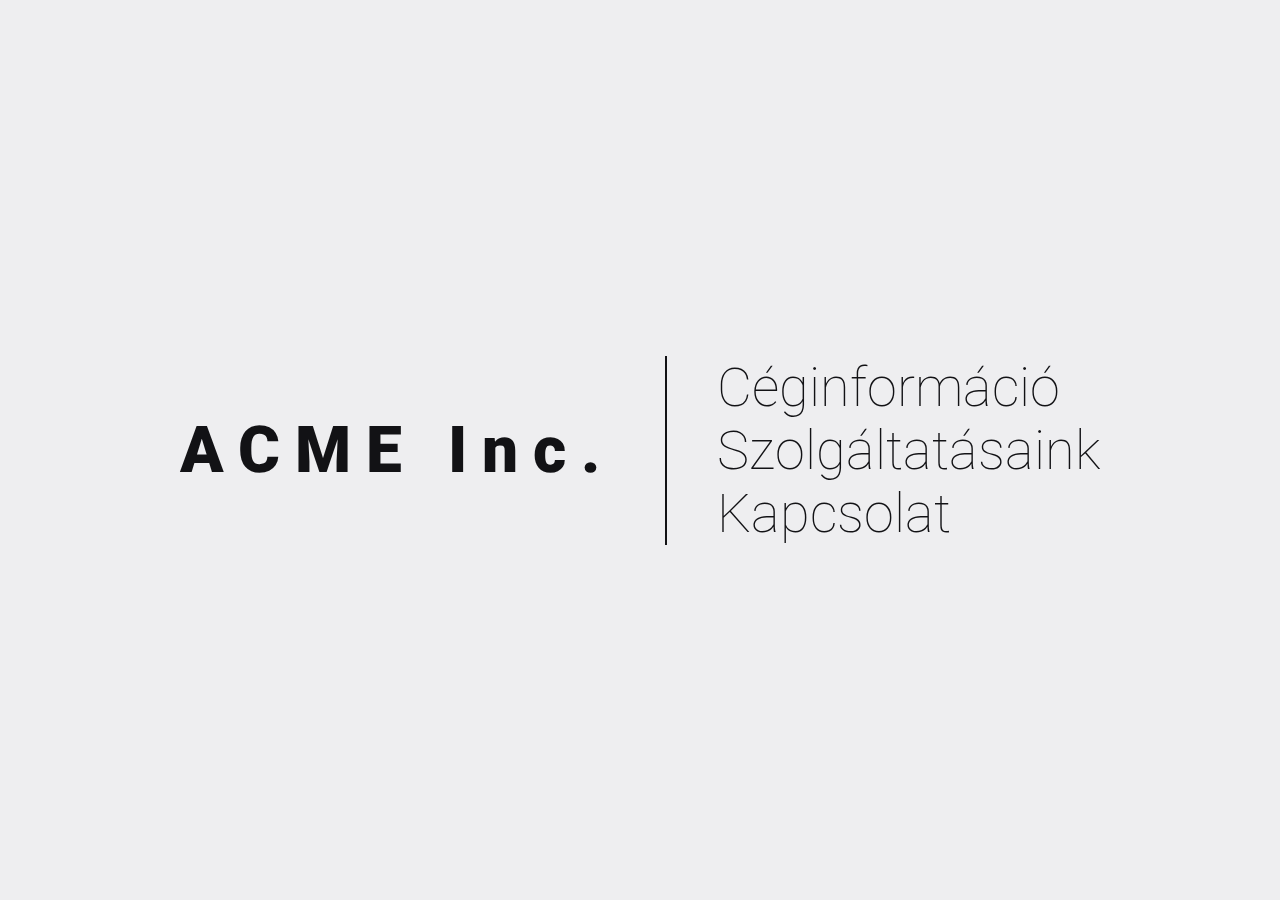
<file: index.html>
<!DOCTYPE html>
<html lang="en">
    <head>
        <meta charset="UTF-8">
        <meta name="viewport" content="width=device-width, initial-scale=1.0">
        <title>ACME Inc.</title>
        <link rel="preconnect" href="https://fonts.googleapis.com">
        <link rel="preconnect" href="https://fonts.gstatic.com" crossorigin>
        <link href="https://fonts.googleapis.com/css2?family=Roboto:ital,wght@0,100;0,300;0,400;0,500;0,700;0,900;1,100;1,300;1,400;1,500;1,700;1,900&display=swap" rel="stylesheet">
        <link rel="apple-touch-icon" sizes="180x180" href="img/apple-touch-icon.png">
        <link rel="icon" type="image/png" sizes="32x32" href="img/favicon-32x32.png">
        <link rel="icon" type="image/png" sizes="16x16" href="img/favicon-16x16.png">
        <link href="css/main.css" rel="stylesheet" type="text/css">
        <link href="css/index.css" rel="stylesheet" type="text/css">
    </head>

    <body>
        <div class="container">
            <div class="menu-container">
                <div class="brand">ACME Inc.</div>
                <div class="separator"></div>
                <div class="menu-item-container">
                    <a href="ceginformacio.html">Céginformáció</a>
                    <a href="szolgaltatasaink.html">Szolgáltatásaink</a>
                    <a href="kapcsolat.html">Kapcsolat</a>
                </div>
            </div>
        </div>
    </body>
</html>
</file>
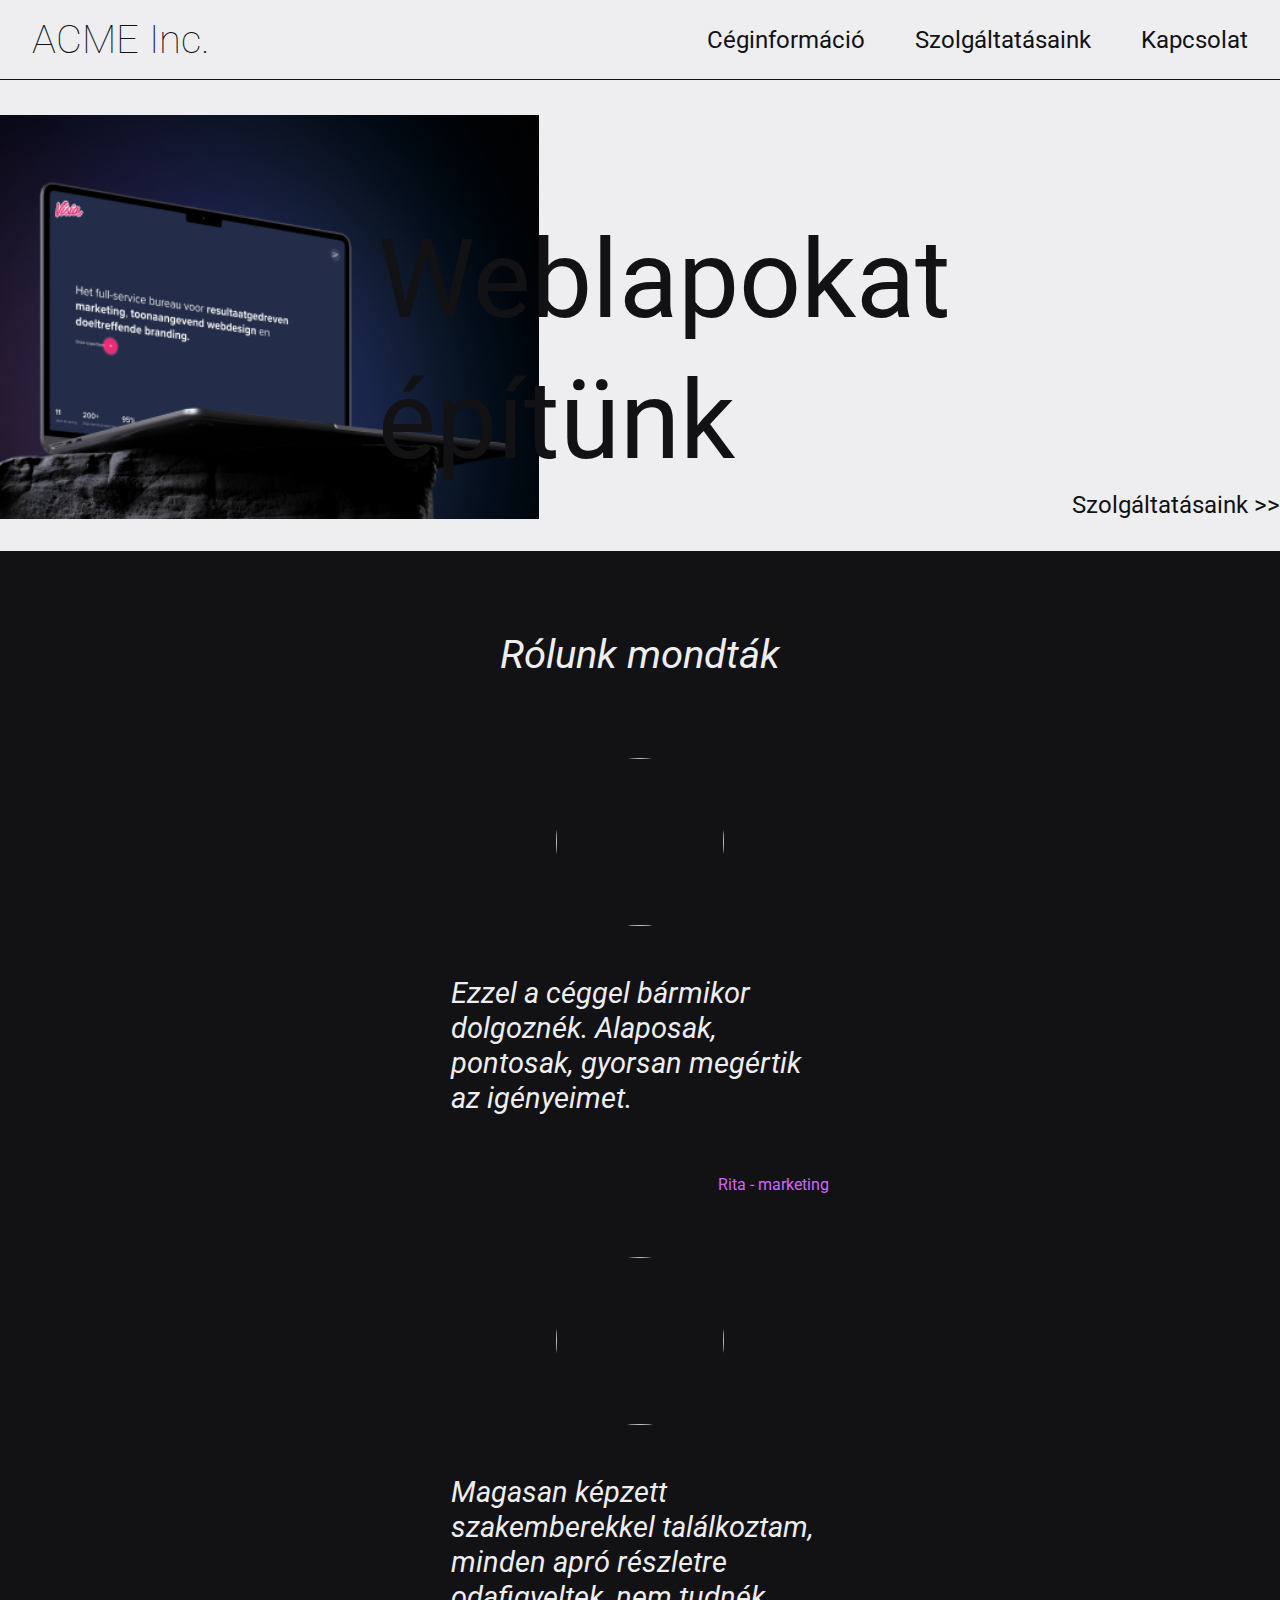
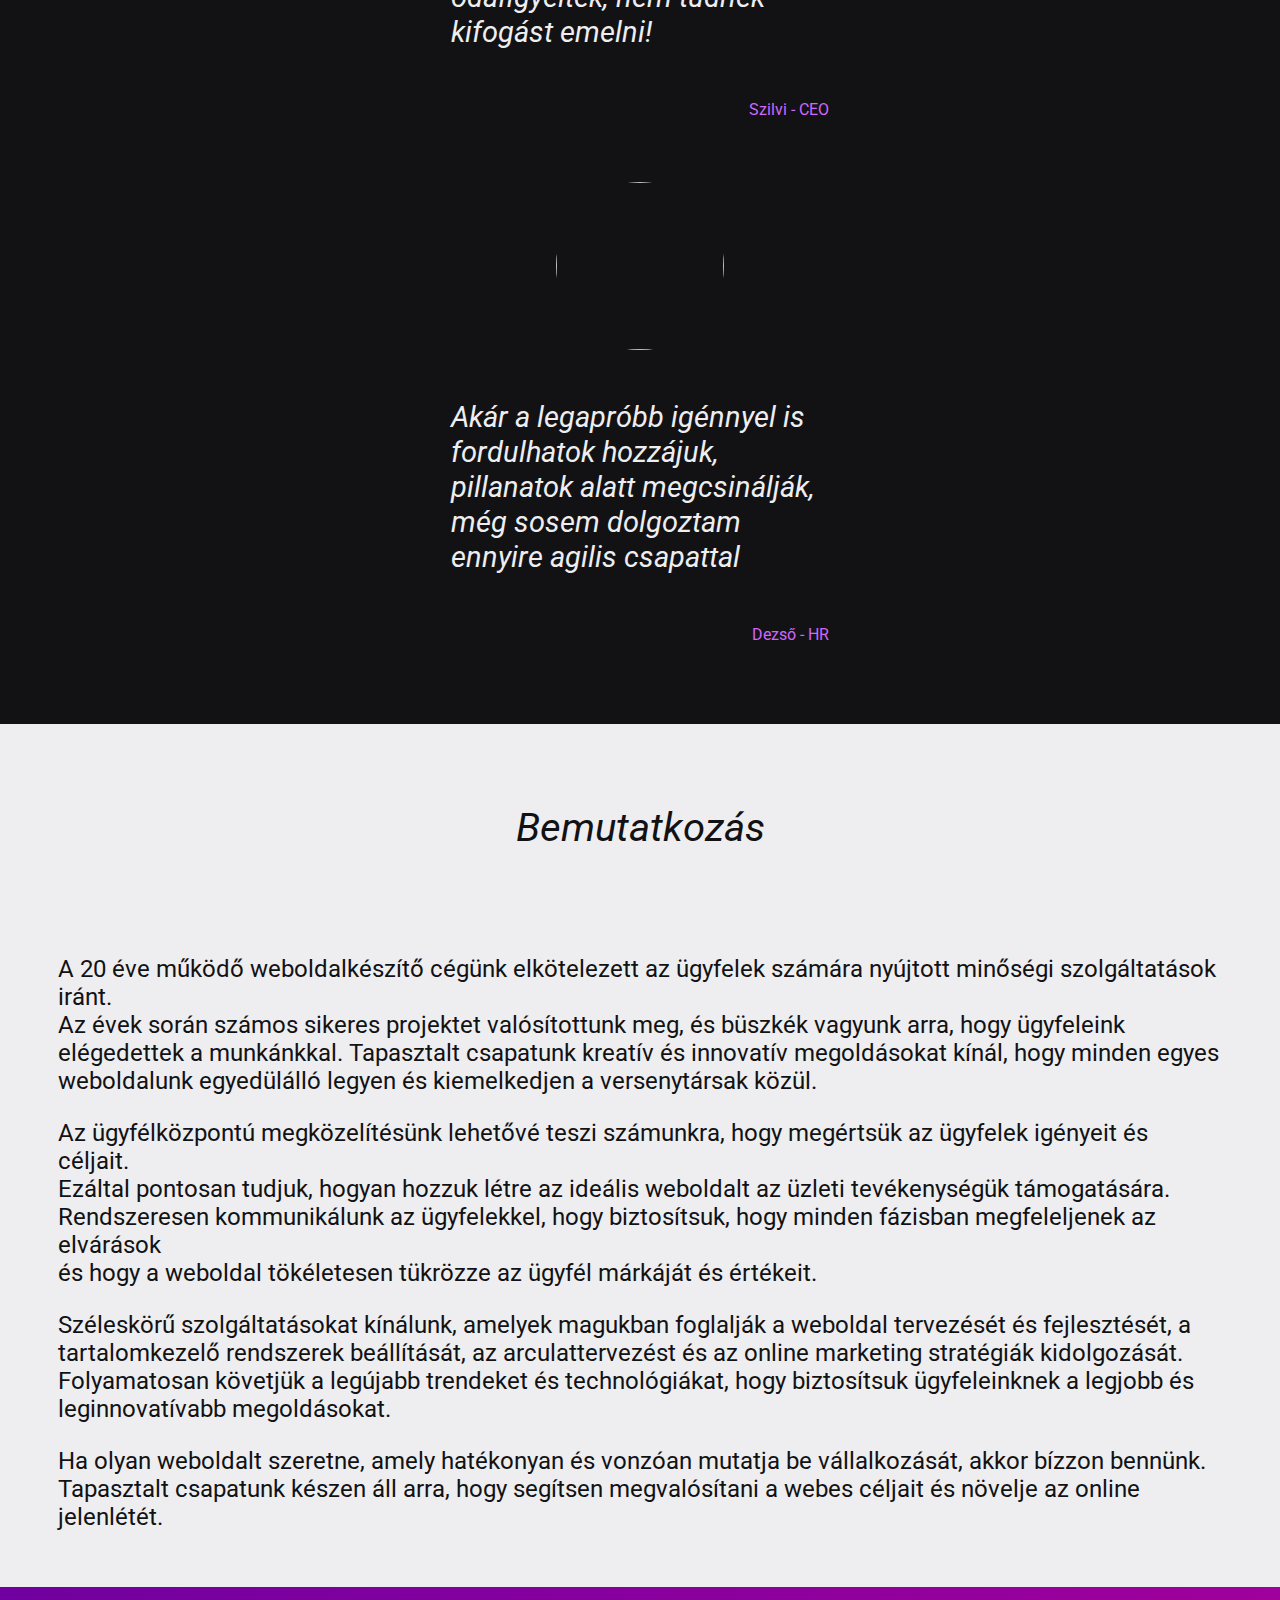
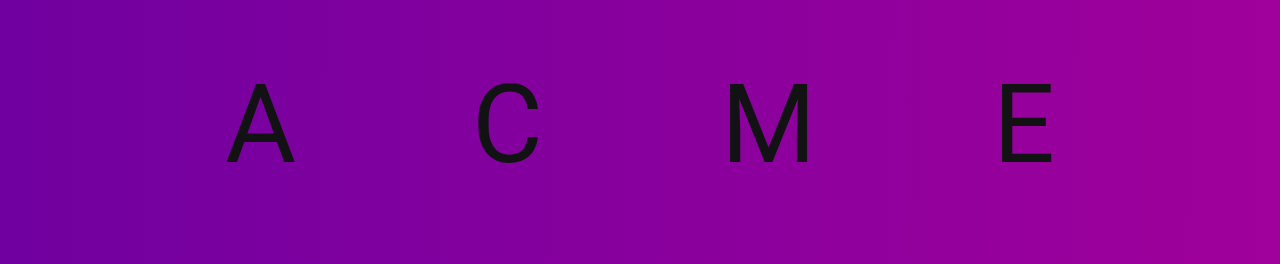
<file: ceginformacio.html>
<!DOCTYPE html>
<html lang="en">
    <head>
        <meta charset="UTF-8">
        <meta name="viewport" content="width=device-width, initial-scale=1.0">
        <title>ACME Inc. - Céginformáció</title>
        <link rel="preconnect" href="https://fonts.googleapis.com">
        <link rel="preconnect" href="https://fonts.gstatic.com" crossorigin>
        <link href="https://fonts.googleapis.com/css2?family=Roboto:ital,wght@0,100;0,300;0,400;0,500;0,700;0,900;1,100;1,300;1,400;1,500;1,700;1,900&display=swap" rel="stylesheet">
        <link rel="apple-touch-icon" sizes="180x180" href="img/apple-touch-icon.png">
        <link rel="icon" type="image/png" sizes="32x32" href="img/favicon-32x32.png">
        <link rel="icon" type="image/png" sizes="16x16" href="img/favicon-16x16.png">
        <link href="css/main.css" rel="stylesheet" type="text/css">
        <link href="css/top-menu.css" rel="stylesheet" type="text/css">
        <link href="css/ceginformacio.css" rel="stylesheet" type="text/css">
        <link href="css/footer.css" rel="stylesheet" type="text/css">
        <script src="js/main.js"></script>
        <script src="js/ceginformacio.js"></script>
    </head>

    <body>
        <div class="container">
            <nav id="top-menu-container">
            </nav>

            <section class="szolgaltatasaink-container">
                <div class="content">
                    <div class="caption">
                        Weblapokat<br>építünk
                    </div>
                    <a href="szolgaltatasaink.html">Szolgáltatásaink >></a>
                </div>
            </section>

            <section class="rolunkmondtak-container">
                <div class="caption">
                    Rólunk mondták
                </div>
                <div class="content">
                    <div class="notion">
                        <img class="avatar">
                        <div class="text">
                            Ezzel a céggel bármikor dolgoznék. Alaposak, pontosak, gyorsan megértik az igényeimet.
                        </div>
                        <div class="nameandtitle">
                            Rita - marketing
                        </div>
                    </div>
                    <div class="notion">
                        <img class="avatar">
                        <div class="text">
                            Magasan képzett szakemberekkel találkoztam, minden apró részletre odafigyeltek, nem tudnék kifogást emelni!
                        </div>
                        <div class="nameandtitle">
                            Szilvi - CEO
                        </div>
                    </div>
                    <div class="notion">
                        <img class="avatar">
                        <div class="text">
                            Akár a legapróbb igénnyel is fordulhatok hozzájuk, pillanatok alatt megcsinálják, még sosem dolgoztam ennyire agilis csapattal
                        </div>
                        <div class="nameandtitle">
                            Dezső - HR
                        </div>
                    </div>

                </div>
            </section>

            <section class="bemutatkozas-container">
                <div class="caption">
                    Bemutatkozás
                </div>
                <div class="content">
                    <p>
                        A 20 éve működő weboldalkészítő cégünk elkötelezett az ügyfelek számára nyújtott minőségi szolgáltatások iránt.<br>
                        Az évek során számos sikeres projektet valósítottunk meg, és büszkék vagyunk arra, hogy ügyfeleink elégedettek a munkánkkal. Tapasztalt csapatunk kreatív és innovatív megoldásokat kínál, hogy minden egyes weboldalunk egyedülálló legyen és kiemelkedjen a versenytársak közül.<br>
                    </p>
                    <p>
                        Az ügyfélközpontú megközelítésünk lehetővé teszi számunkra, hogy megértsük az ügyfelek igényeit és céljait.<br>
                        Ezáltal pontosan tudjuk, hogyan hozzuk létre az ideális weboldalt az üzleti tevékenységük támogatására.<br>
                        Rendszeresen kommunikálunk az ügyfelekkel, hogy biztosítsuk, hogy minden fázisban megfeleljenek az elvárások<br>
                        és hogy a weboldal tökéletesen tükrözze az ügyfél márkáját és értékeit.<br>
                    </p>
                    <p>
                        Széleskörű szolgáltatásokat kínálunk, amelyek magukban foglalják a weboldal tervezését és fejlesztését, a<br>
                        tartalomkezelő rendszerek beállítását, az arculattervezést és az online marketing stratégiák kidolgozását.<br>
                        Folyamatosan követjük a legújabb trendeket és technológiákat, hogy biztosítsuk ügyfeleinknek a legjobb és<br>
                        leginnovatívabb megoldásokat.<br>
                    </p>
                    <p>
                        Ha olyan weboldalt szeretne, amely hatékonyan és vonzóan mutatja be vállalkozását, akkor bízzon bennünk.<br>
                        Tapasztalt csapatunk készen áll arra, hogy segítsen megvalósítani a webes céljait és növelje az online jelenlétét.<br>
                    </p>
                </div>
            </section>
            <footer id="footer">
            </footer>
        </div>
    </body>

    <script>
        var gMain = new Main();
        var gCeginformacio = new Ceginformacio();

        document.addEventListener("DOMContentLoaded", (event) => {
            gMain.init();
            gCeginformacio.init();
        });
    </script>
</html>
</file>
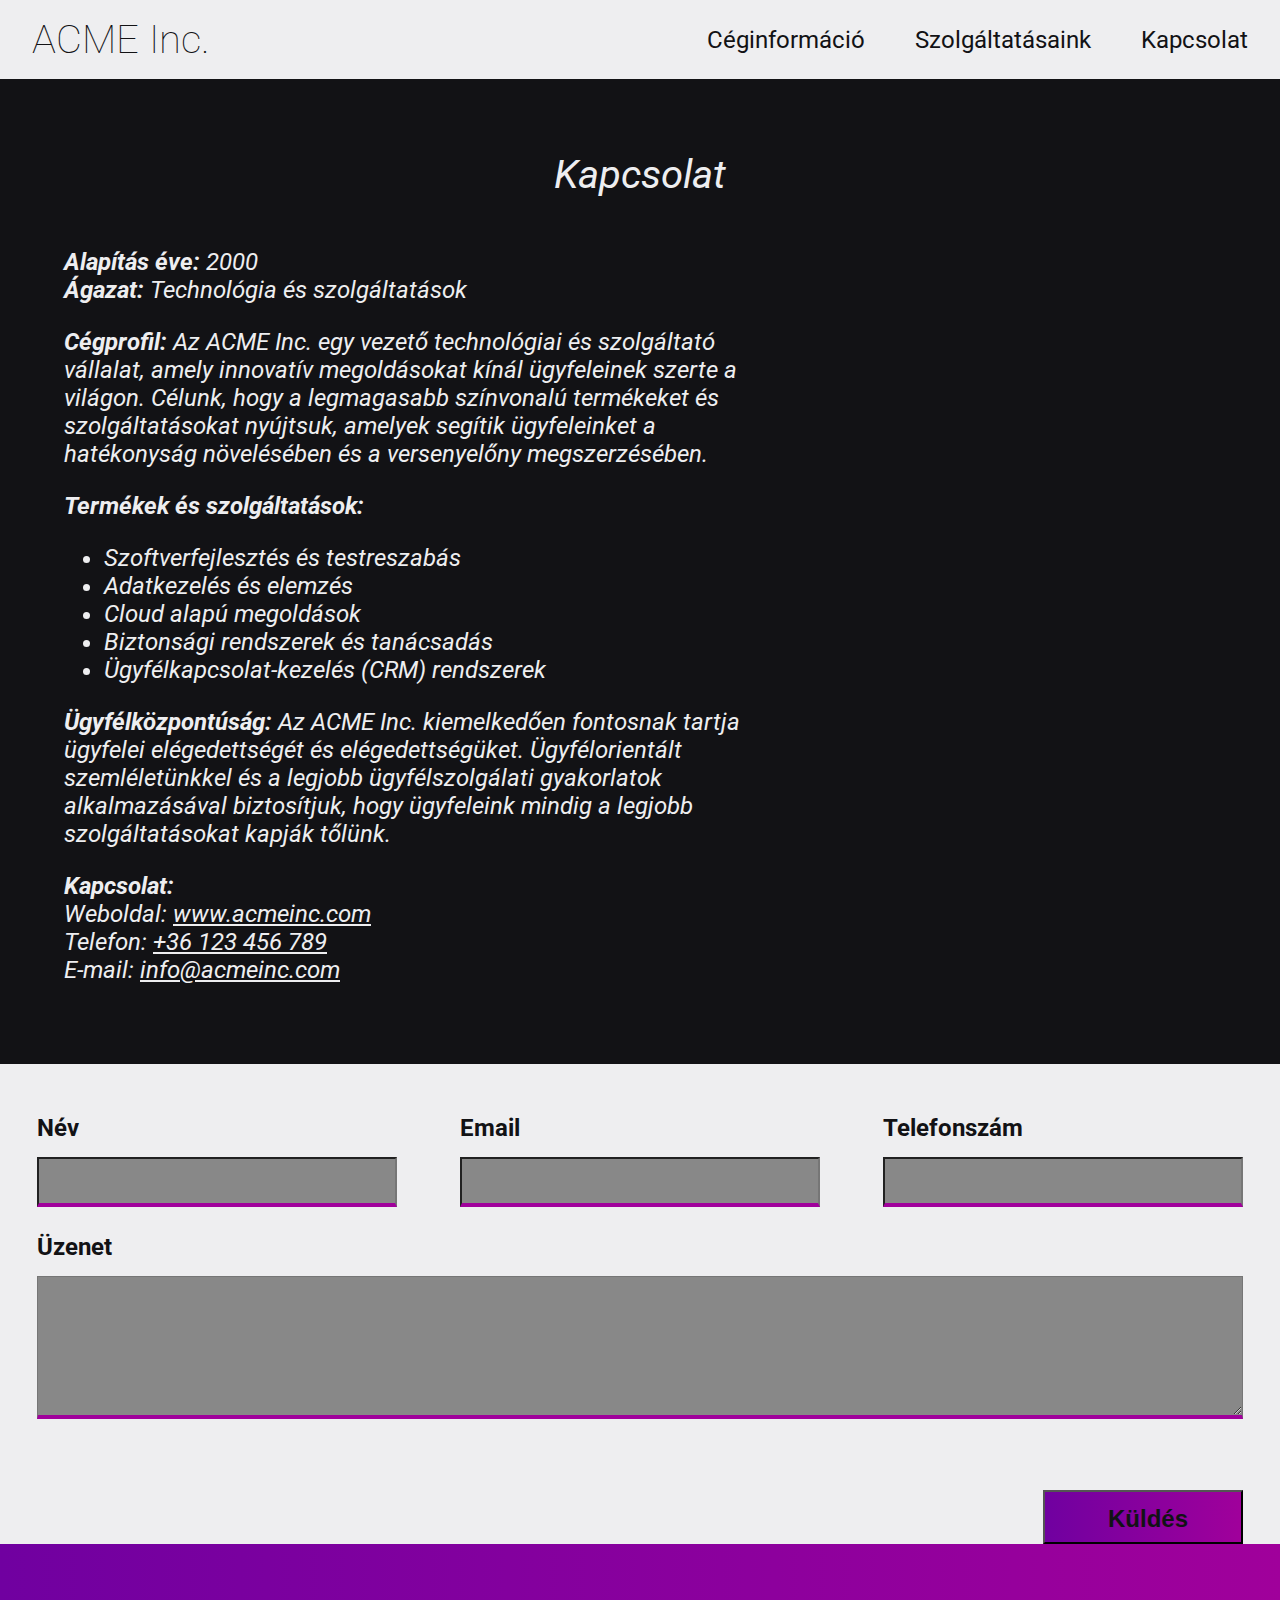
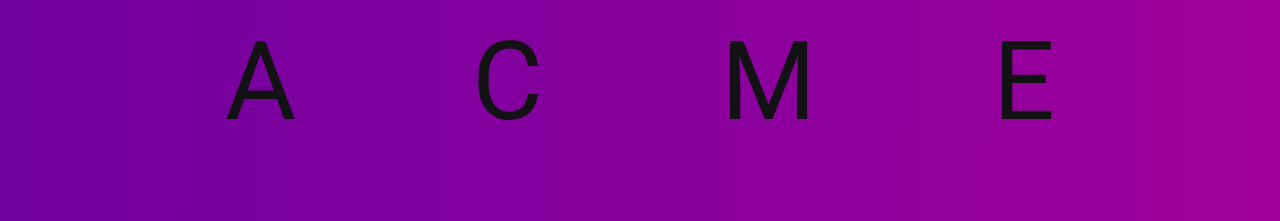
<file: kapcsolat.html>
<!DOCTYPE html>
<html lang="en" xmlns="http://www.w3.org/1999/html">
    <head>
        <meta charset="UTF-8">
        <meta name="viewport" content="width=device-width, initial-scale=1.0">
        <title>ACME Inc. -Szolgáltatásaink</title>
        <link rel="preconnect" href="https://fonts.googleapis.com">
        <link rel="preconnect" href="https://fonts.gstatic.com" crossorigin>
        <link href="https://fonts.googleapis.com/css2?family=Roboto:ital,wght@0,100;0,300;0,400;0,500;0,700;0,900;1,100;1,300;1,400;1,500;1,700;1,900&display=swap" rel="stylesheet">
        <link rel="apple-touch-icon" sizes="180x180" href="img/apple-touch-icon.png">
        <link rel="icon" type="image/png" sizes="32x32" href="img/favicon-32x32.png">
        <link rel="icon" type="image/png" sizes="16x16" href="img/favicon-16x16.png">
        <link href="css/main.css" rel="stylesheet" type="text/css">
        <link href="css/top-menu.css" rel="stylesheet" type="text/css">
        <link href="css/kapcsolat.css" rel="stylesheet" type="text/css">
        <link href="css/footer.css" rel="stylesheet" type="text/css">
        <script src="js/main.js"></script>
    </head>

    <body>
        <div class="container">
            <nav id="top-menu-container">
            </nav>
            <section class="kapcsolat-container">
                <div class="caption">
                    Kapcsolat
                </div>
                <div class="content">
                    <div class="kapcsolat">
                        <p>
                            <strong>Alapítás éve:</strong> 2000<br>
                            <strong>Ágazat:</strong> Technológia és szolgáltatások<br>
                        </p>
                        <p>
                            <strong>Cégprofil:</strong> Az ACME Inc. egy vezető technológiai és szolgáltató vállalat, amely innovatív megoldásokat kínál ügyfeleinek szerte a világon. Célunk, hogy a legmagasabb színvonalú termékeket és szolgáltatásokat nyújtsuk, amelyek segítik ügyfeleinket a hatékonyság növelésében és a versenyelőny megszerzésében.
                        </p>
                        <p>
                            <strong>Termékek és szolgáltatások:</strong>
                            <ul>
                                <li>Szoftverfejlesztés és testreszabás</li>
                                <li>Adatkezelés és elemzés</li>
                                <li>Cloud alapú megoldások</li>
                                <li>Biztonsági rendszerek és tanácsadás</li>
                                <li>Ügyfélkapcsolat-kezelés (CRM) rendszerek</li>
                            </ul>
                        </p>
                        <p>
                            <strong>Ügyfélközpontúság:</strong> Az ACME Inc. kiemelkedően fontosnak tartja ügyfelei elégedettségét és elégedettségüket. Ügyfélorientált szemléletünkkel és a legjobb ügyfélszolgálati gyakorlatok alkalmazásával biztosítjuk, hogy ügyfeleink mindig a legjobb szolgáltatásokat kapják tőlünk.
                        </p>
                        <div class="contact">
                            <strong>Kapcsolat:</strong>
                            <div>Weboldal: <a href="www.acmeinc.com">www.acmeinc.com</a></div>
                            <div>Telefon: <a href="tel:+36 123 456 789">+36 123 456 789</a></div>
                            <div>E-mail: <a href="mailto:info@acmeinc.com">info@acmeinc.com</a></div>
                        </div>
                    </div>
                    <iframe class="map" src="https://www.google.com/maps/embed?pb=!1m14!1m12!1m3!1d2693.8485912040987!2d21.621055776096156!3d47.5318106762461!2m3!1f0!2f0!3f0!3m2!1i1024!2i768!4f13.1!5e0!3m2!1shu!2shu!4v1708366495299!5m2!1shu!2shu" width="600" height="450" style="border:0;" allowfullscreen="" loading="lazy" referrerpolicy="no-referrer-when-downgrade"></iframe>
                </div>
            </section>

            <section class="message-container">
                <form id="message" method="post" action="www.acmeinc.com/message">
                    <div class="input-group">
                        <input id="message-name" type="text">
                        <label for="message-name">Név</label>
                    </div>
                    <div class="input-group">
                        <input id="message-email" type="email">
                        <label for="message-email">Email</label>
                    </div>
                    <div class="input-group">
                        <input id="message-phone" type="tel">
                        <label for="message-phone">Telefonszám</label>
                    </div>
                    <div class="input-group">
                        <textarea id="message-text"></textarea>
                        <label for="message-text">Üzenet</label>
                    </div>
                    <button type="submit">Küldés</button>
                </form>
            </section>
            <footer id="footer">
            </footer>
        </div>
    </body>
    <script>
        var gMain = new Main();

        document.addEventListener("DOMContentLoaded", (event) => {
            gMain.init();
        });
    </script>
</html>
</file>
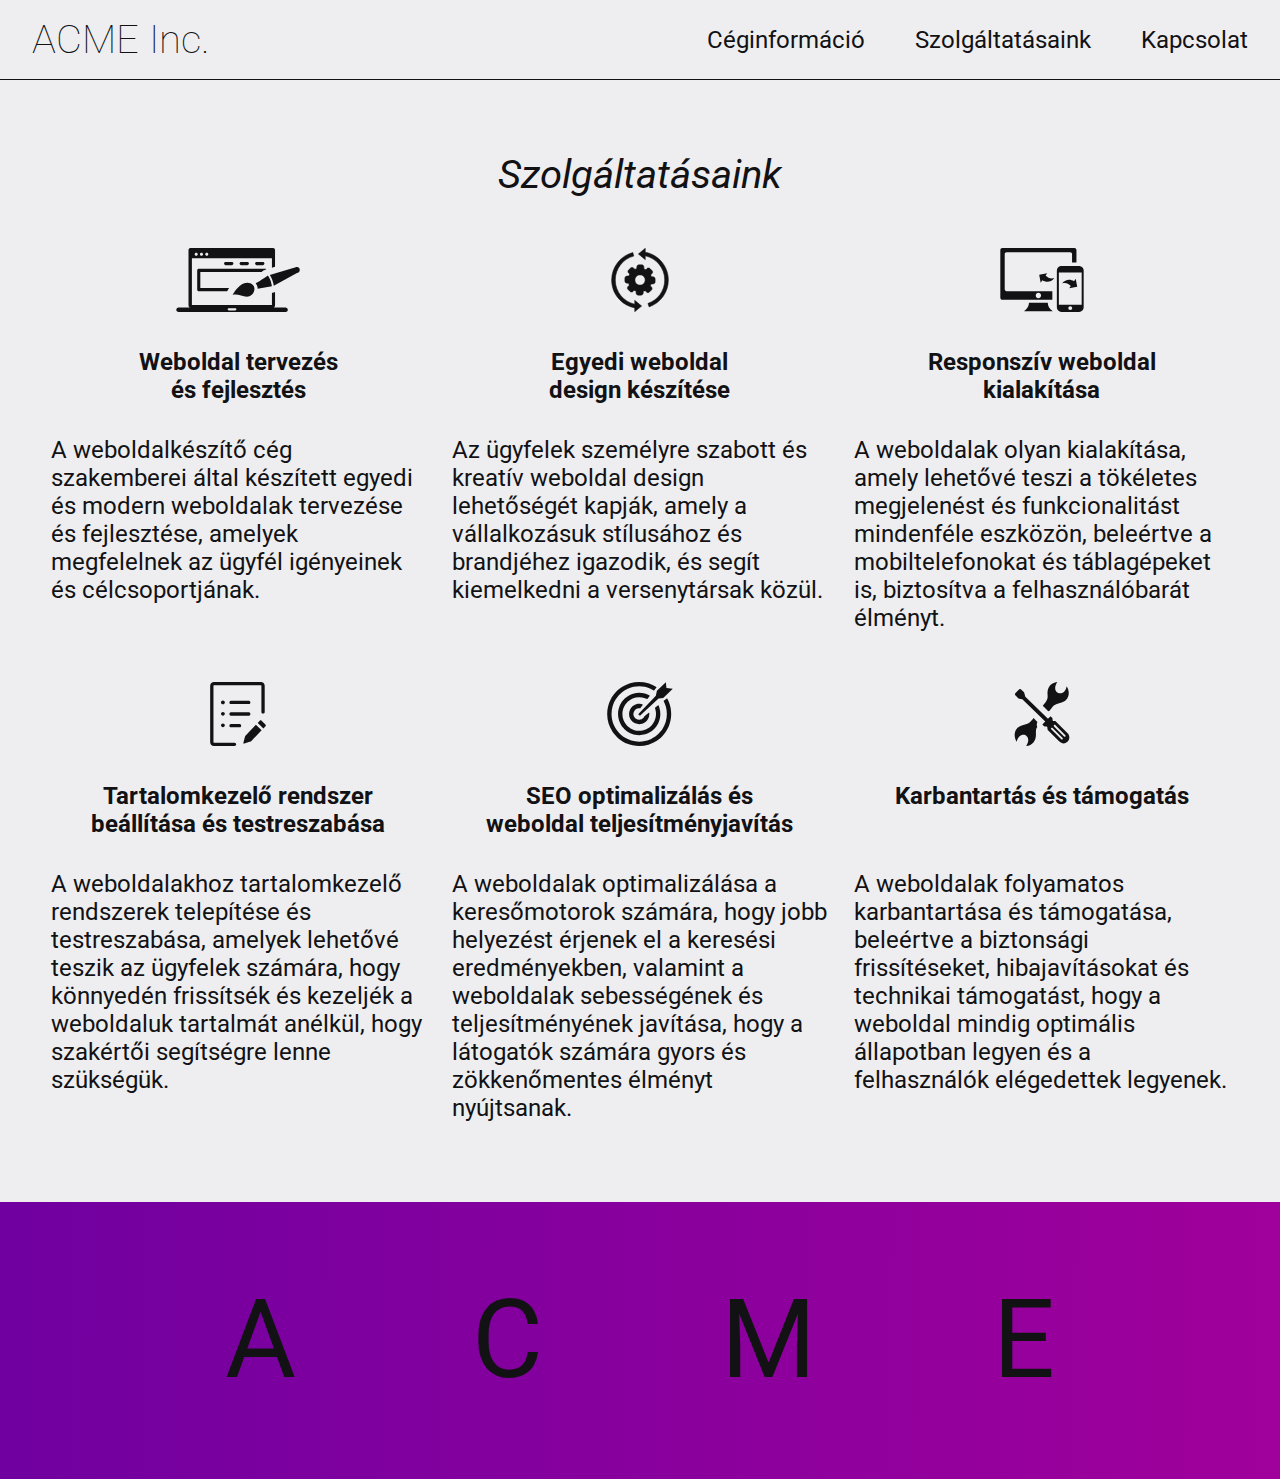
<file: szolgaltatasaink.html>
<!DOCTYPE html>
<html lang="en">
    <head>
        <meta charset="UTF-8">
        <meta name="viewport" content="width=device-width, initial-scale=1.0">
        <title>ACME Inc. -Szolgáltatásaink</title>
        <link rel="preconnect" href="https://fonts.googleapis.com">
        <link rel="preconnect" href="https://fonts.gstatic.com" crossorigin>
        <link href="https://fonts.googleapis.com/css2?family=Roboto:ital,wght@0,100;0,300;0,400;0,500;0,700;0,900;1,100;1,300;1,400;1,500;1,700;1,900&display=swap" rel="stylesheet">
        <link rel="apple-touch-icon" sizes="180x180" href="img/apple-touch-icon.png">
        <link rel="icon" type="image/png" sizes="32x32" href="img/favicon-32x32.png">
        <link rel="icon" type="image/png" sizes="16x16" href="img/favicon-16x16.png">
        <link href="css/main.css" rel="stylesheet" type="text/css">
        <link href="css/top-menu.css" rel="stylesheet" type="text/css">
        <link href="css/szolgaltatasaink.css" rel="stylesheet" type="text/css">
        <link href="css/footer.css" rel="stylesheet" type="text/css">
        <script src="js/main.js"></script>
    </head>

    <body>
        <div class="container">
            <nav id="top-menu-container">
            </nav>

            <section class="szolgaltatasaink-container">
                <div class="caption">
                    Szolgáltatásaink
                </div>
                <div class="content">
                    <div class="item">
                        <div class="icon">
                            <svg>
                                <use xlink:href="img/szolgaltatasok.svg#web-design-icon"/>
                            </svg>
                        </div>
                        <div class="title">
                            Weboldal tervezés<br> és fejlesztés
                        </div>
                        <div class="description">
                            A weboldalkészítő cég<br> szakemberei által készített egyedi<br>  és modern weboldalak tervezése<br>  és fejlesztése, amelyek<br>  megfelelnek az ügyfél igényeinek<br>  és célcsoportjának.
                        </div>
                    </div>
                    <div class="item">
                        <div class="icon">
                            <svg>
                                <use href="img/szolgaltatasok.svg#business-management-icon"/>
                            </svg>
                        </div>
                        <div class="title">
                            Egyedi weboldal<br> design készítése
                        </div>
                        <div class="description">
                            Az ügyfelek személyre szabott és<br> kreatív weboldal design<br> lehetőségét kapják, amely a<br> vállalkozásuk stílusához és<br> brandjéhez igazodik, és segít<br> kiemelkedni a versenytársak közül.
                        </div>
                    </div>
                    <div class="item">
                        <div class="icon">
                            <svg>
                                <use xlink:href="img/szolgaltatasok.svg#desktop-smartphone-transfer-icon"/>
                            </svg>
                        </div>
                        <div class="title">
                            Responszív weboldal<br> kialakítása
                        </div>
                        <div class="description">
                            A weboldalak olyan kialakítása,<br> amely lehetővé teszi a tökéletes<br> megjelenést és funkcionalitást<br> mindenféle eszközön, beleértve a<br> mobiltelefonokat és táblagépeket<br> is, biztosítva a felhasználóbarát<br> élményt.
                        </div>
                    </div>
                    <div class="item">
                        <div class="icon">
                            <svg>
                                <use xlink:href="img/szolgaltatasok.svg#edit-list-icon"/>
                            </svg>
                        </div>
                        <div class="title">
                            Tartalomkezelő rendszer<br> beállítása és testreszabása
                        </div>
                        <div class="description">
                            A weboldalakhoz tartalomkezelő rendszerek telepítése és testreszabása, amelyek lehetővé teszik az ügyfelek számára, hogy könnyedén frissítsék és kezeljék a weboldaluk tartalmát anélkül, hogy szakértői segítségre lenne szükségük.
                        </div>
                    </div>
                    <div class="item">
                        <div class="icon">
                            <svg>
                                <use xlink:href="img/szolgaltatasok.svg#target-icon"/>
                            </svg>
                        </div>
                        <div class="title">
                            SEO optimalizálás és<br>
                            weboldal teljesítményjavítás
                        </div>
                        <div class="description">
                            A weboldalak optimalizálása a keresőmotorok számára, hogy jobb helyezést érjenek el a keresési eredményekben, valamint a weboldalak sebességének és teljesítményének javítása, hogy a látogatók számára gyors és zökkenőmentes élményt nyújtsanak.
                        </div>
                    </div>
                    <div class="item">
                        <div class="icon">
                            <svg>
                                <use xlink:href="img/szolgaltatasok.svg#maintenance-icon"/>
                            </svg>
                        </div>
                        <div class="title">
                            Karbantartás és támogatás
                        </div>
                        <div class="description">
                            A weboldalak folyamatos karbantartása és támogatása, beleértve a biztonsági frissítéseket, hibajavításokat és technikai támogatást, hogy a weboldal mindig optimális állapotban legyen és a felhasználók elégedettek legyenek.
                        </div>
                    </div>
                </div>
            </section>
            <footer id="footer">
            </footer>
        </div>
    </body>
    <script>
        var gMain = new Main();

        document.addEventListener("DOMContentLoaded", (event) => {
            gMain.init();
        });
    </script>
</html>
</file>
<file: css/main.css>
:root {
    --font-color-dark: #EEEEF0;
    --font-color-light: #121215;
    --backgound-dark: #121215;
    --backgound-light: #EEEEF0;
}

@media (prefers-color-scheme: dark) {
    :root {
        --font-color: var(--font-color-dark);
        --font-color-invert: var(--font-color-light);
        --backgound: var(--backgound-dark);
        --backgound-invert: var(--backgound-light);
    }
}

@media (prefers-color-scheme: light) {
    :root {
        --font-color: var(--font-color-light);
        --font-color-invert: var(--font-color-dark);
        --backgound: var(--backgound-light);
        --backgound-invert: var(--backgound-dark);
    }
}

* {
    box-sizing: border-box;
}

body {
    font-family: "Roboto", sans-serif;
    color: var(--font-color);
    background: var(--backgound);
    width: 100%;
    margin: 0;
}

.container {
    display: flex;
    flex-direction: column;
    min-height: 100vh;
    width: 100%;
    min-width: 375px;
    align-items: center;
}

a {
    color: var(--font-color);
    text-decoration: none;
    font-weight: 100;
}

a:hover {
    /* hogy ne tolja el a menu többi pozícióját */
    text-shadow: 1px 0 0 currentColor;
}
</file>
<file: css/index.css>
.menu-container {
    display: flex;
    flex-direction: row;
    min-width: 375px;
    gap: 50px;
    margin-top: auto;
    margin-bottom: auto;
}

.brand {
    font-size: 64px;
    font-weight: 900;
    line-height: 75px;
    letter-spacing: 15px;
    white-space: nowrap;
    width: 100%;
    margin-top: auto;
    margin-bottom: auto;
}

.separator {
    border: 1px solid var(--font-color);
}

.menu-item-container {
    display: flex;
    flex-direction: column;
    width: 100%;
    font-size: 54px;
    font-weight: 100;
    line-height: 63px;
}

@media (max-width: 960px) {
    .menu-container {
        flex-direction: column;
        min-width: 376px;
    }

    .brand {
        font-size: 48px;
        font-weight: 900;
        line-height: 56px;
        letter-spacing: 10px;
        text-align: center;
    }

    .menu-item-container {
        font-size: 40px;
        line-height: 47px;
        align-self: center;
        align-items: center;
    }
}
</file>
<file: css/top-menu.css>
#top-menu-container {
    display: flex;
    flex-direction: row;
    width: 100%;
    height: 80px;
    padding: 0px 32px 0px 32px;
    align-items: center;
    border-bottom: 1px solid var(--font-color);
}

#top-menu-container a {
    font-size: 24px;
    font-weight: 400;
    line-height: 28px;
}

#top-menu-container a:active {
    font-weight: 500;
}

#top-menu-container .brand {
    font-size: 40px;
    font-weight: 100;
    line-height: 47px;
}

.top-menu-item-container {
    display: flex;
    flex-direction: row;
    margin-left: auto;
    margin-right: 0;
    gap: 50px;
}

@media (max-width: 810px) {
    #top-menu-container {
        padding: 8px 24px 8px 24px;
        height: 100%;
    }

    #top-menu-container .brand {
        font-size: 32px;
        font-weight: 900;
        line-height: 38px;
        letter-spacing: 2px;
    }

    .cegtipus {
        display: none;
    }

    .top-menu-item-container {
        flex-direction: column;
        gap: 8px;
        align-items: center;
    }
}
</file>
<file: css/ceginformacio.css>
.szolgaltatasaink-container {
    width: 100%;
    max-width: 1280px;
    height: 100%;
    min-height: 471px;
    margin-left: auto;
    margin-right: auto;
    padding-top: 35px;
}

.szolgaltatasaink-container .content {
    display: flex;
    flex-direction: column;
    background-image: url("/img/weboldalakatkeszitunk.png");
    background-repeat: no-repeat;
    background-position: left, top, bottom;
    background-size: contain;
}

.szolgaltatasaink-container .caption {
    font-size: clamp(3.125rem, 6.573vw + 1.585rem, 7.5rem);
    font-weight: 400;
    line-height: 141px;
    margin-top: 94px;
    margin-left: clamp(0.313rem, 41.221vw + -9.349rem, 27.75rem);
    text-shadow: 0px 0px 15px 0px #FFFFFF;
}

.szolgaltatasaink-container a {
    font-size: 24px;
    font-weight: 400;
    line-height: 28px;
    margin: auto 0 0 auto;
    white-space: nowrap;
}

.rolunkmondtak-container {
    display: flex;
    flex-direction: column;
    width: 100%;
    gap: 80px;
    margin-left: auto;
    margin-right: auto;
    padding-top: 80px;
    padding-bottom: 80px;
    background: var(--backgound-invert);
    color: var(--font-color-invert);
}

.rolunkmondtak-container .caption {
    font-size: 40px;
    font-style: italic;
    font-weight: 400;
    line-height: 47px;
    align-self: center;
}

.rolunkmondtak-container .content {
    display: flex;
    flex-direction: row;
    margin-left: auto;
    margin-right: auto;
    gap: clamp(0.313rem, 6.385vw + -1.184rem, 4.563rem);
}

@media (max-width: 1300px) {
    .rolunkmondtak-container .content {
       flex-direction: column
    }
}

.rolunkmondtak-container .notion {
    display: flex;
    flex-direction: column;
    width: 378px;
    min-height: 436px;
    gap: 50px;
    margin-left: auto;
    margin-right: auto;
}

.rolunkmondtak-container .avatar {
    width: 168px;
    height: 168px;
    border-radius: 50%;
    align-self: center;
}

.rolunkmondtak-container .text {
    font-size: clamp(1.5rem, 0.563vw + 1.368rem, 1.875rem);
    font-style: italic;
    font-weight: 400;
    line-height: 35px;
}

.rolunkmondtak-container .nameandtitle {
    color: #D166FF;
    margin-top: auto;
    margin-bottom: 0;
    align-self: end;
}

@media (prefers-color-scheme: dark) {
    .rolunkmondtak-container .nameandtitle {
        color: #7000A0;
    }
}

.bemutatkozas-container {
    display: flex;
    flex-direction: column;
    gap: 80px;
    max-width: 1228px;
    width: 100%;
    margin-top: 80px;
    margin-left: auto;
    margin-right: auto;
    margin-bottom: 89px;
}

@media (max-width: 1300px) {
    .bemutatkozas-container {
        margin-bottom: 32px;
    }
}

.bemutatkozas-container .caption {
    font-size: 40px;
    font-style: italic;
    font-weight: 400;
    line-height: 47px;
    align-self: center;
}

.bemutatkozas-container .content {
    font-size: 24px;
    font-weight: 400;
    line-height: 28px;
}

@media (max-width: 1300px) {
    .bemutatkozas-container .content {
        margin-right: 32px;
        margin-left: 32px;
    }
}
</file>
<file: css/footer.css>
footer {
    display: flex;
    align-items: center;
    justify-content: center;
    width: 100%;
    height: clamp(12.5rem, 8.545vw + 10.497rem, 18.188rem);
    background: linear-gradient(90.28deg, #7000A0 0.01%, #A0009B 100%);
    font-size: clamp(3.125rem, 6.573vw + 1.585rem, 7.5rem);
    font-weight: 400;
    line-height: clamp(2.938rem, 8.826vw + 0.869rem, 8.813rem);
    letter-spacing: clamp(3.125rem, 14.085vw + -0.176rem, 12.5rem);
    text-indent: clamp(3.125rem, 14.085vw + -0.176rem, 12.5rem);
    text-align: center;
}
</file>
<file: css/kapcsolat.css>
.kapcsolat-container {
    display: flex;
    flex-direction: column;
    width: 100%;
    background: var(--backgound-invert);
    color: var(--font-color-invert);
}

.caption {
    font-size: 40px;
    font-style: italic;
    font-weight: 400;
    line-height: 47px;
    margin-top: 71px;
    text-align: center;
}

.content {
    display: flex;
    flex-direction: row;
    max-width: 1280px;
    margin-top: 50px;
    margin-left: 32px;
    margin-right: 32px;
    margin-bottom: 80px;
    align-self: center;
}

@media (max-width: 1000px) {
    .content {
        flex-direction: column;
        gap: 64px;
    }
}

.kapcsolat {
    max-width: 702px;
    font-size: 24px;
    font-style: italic;
    font-weight: 400;
    line-height: 28px;
}

.kapcsolat strong {
    font-weight: 700;
}

.kapcsolat p {
    margin-top: 0;
}

.map {
    width: 450px;
    height: 722px;
    margin-left: auto;
    margin-right: 0;
}

@media (max-width: 1000px) {
    .map {
        max-height: 400px;
        margin-right: auto;
        width: 100%;
    }
}

.contact {
    display: flex;
    flex-direction: column;
}

.contact a {
    color: var(--font-color-invert);
    font-weight: 400;
    text-decoration: underline;
}

.message-container {
    display: flex;
    flex-direction: column;
    width: 100%;
}

@media (max-width: 1206px) {
    .message-container {
        padding: 32px;
    }
}

#message {
    display: flex;
    flex-flow: row;
    flex-wrap: wrap;
    gap: 26px;
    justify-content: space-between;
    max-width: 1280px;
    margin-top: 50px;
    margin-left: 37px;
    margin-right:37px;
    align-self: center;
}

@media (max-width: 1206px) {
    #message {
        flex-direction: column;
        width: 100%;
        padding-left: 37px;
        padding-right: 37px;
        gap: 26px;
    }
}

.input-group {
    display: flex;
    flex-direction: column-reverse;
    gap: 15px;
    font-size: 24px;
    font-weight: 700;
    line-height: 28px;
}

.input-group:has(#message-text) {
    width: 100%;
}

#message input, textarea {
    font-size: 24px;
    color: var(--font-color);
    background-color: #888888;
    border-bottom: 4px solid #A0009B;
}

#message button {
    width: 200px;
    height: 54px;
    padding: 13px 63px 13px 63px;
    font-size: 24px;
    font-weight: 700;
    color: var(--font-color);
    background: linear-gradient(91.93deg, #7000A0 0.76%, #A0009B 99.64%);
    margin-top: 45px;
    margin-left: auto;
    margin-right: 0;
}

@media (max-width: 1206px) {
    #message button {
        margin-right: auto;
        margin-top: unset;
    }
}


#message-name, #message-email, #message-phone {
    min-width: 360px;
    min-height: 50px;
}

@media (max-width: 1206px) {
    #message-name, #message-email, #message-phone {
        min-width: unset;
        width: 100%;
    }
}

#message-text {
    height: 143px;
}
</file>
<file: css/szolgaltatasaink.css>
.szolgaltatasaink-container {
    display: flex;
    flex-direction: column;
    width: 100%;
    margin-bottom: 80px;
    padding-left: 37.5px;
    padding-right: 37.5px;
}

@media (max-width: 826px) {
    .szolgaltatasaink-container {
        margin-bottom: 32px;
    }
}

.caption {
    font-size: 40px;
    font-style: italic;
    font-weight: 400;
    line-height: 47px;
    margin-top: 71px;
    align-self: center;
}

@media (max-width: 826px) {
    .caption {
        display: none;
    }
}

.content {
    display: flex;
    flex-flow: row;
    flex-wrap: wrap;
    width: 100%;
    max-width: 1280px;
    justify-content: space-between;
    align-self: center;
}

.item {
    display: flex;
    flex-direction: column;
    width: 375px;
    margin-top: 50px;
    gap: 32px;
    margin-left: auto;
    margin-right: auto;}

.icon {
    align-self: center;
}

.icon svg {
    height: 64px;
    align-self: center;
}

.title {
    font-size: 24px;
    font-weight: 700;
    line-height: 28px;
    align-self: center;
    text-align: center;
    height: 56px;
}

.description {
    font-size: 24px;
    font-weight: 400;
    line-height: 28px;
}
</file>
